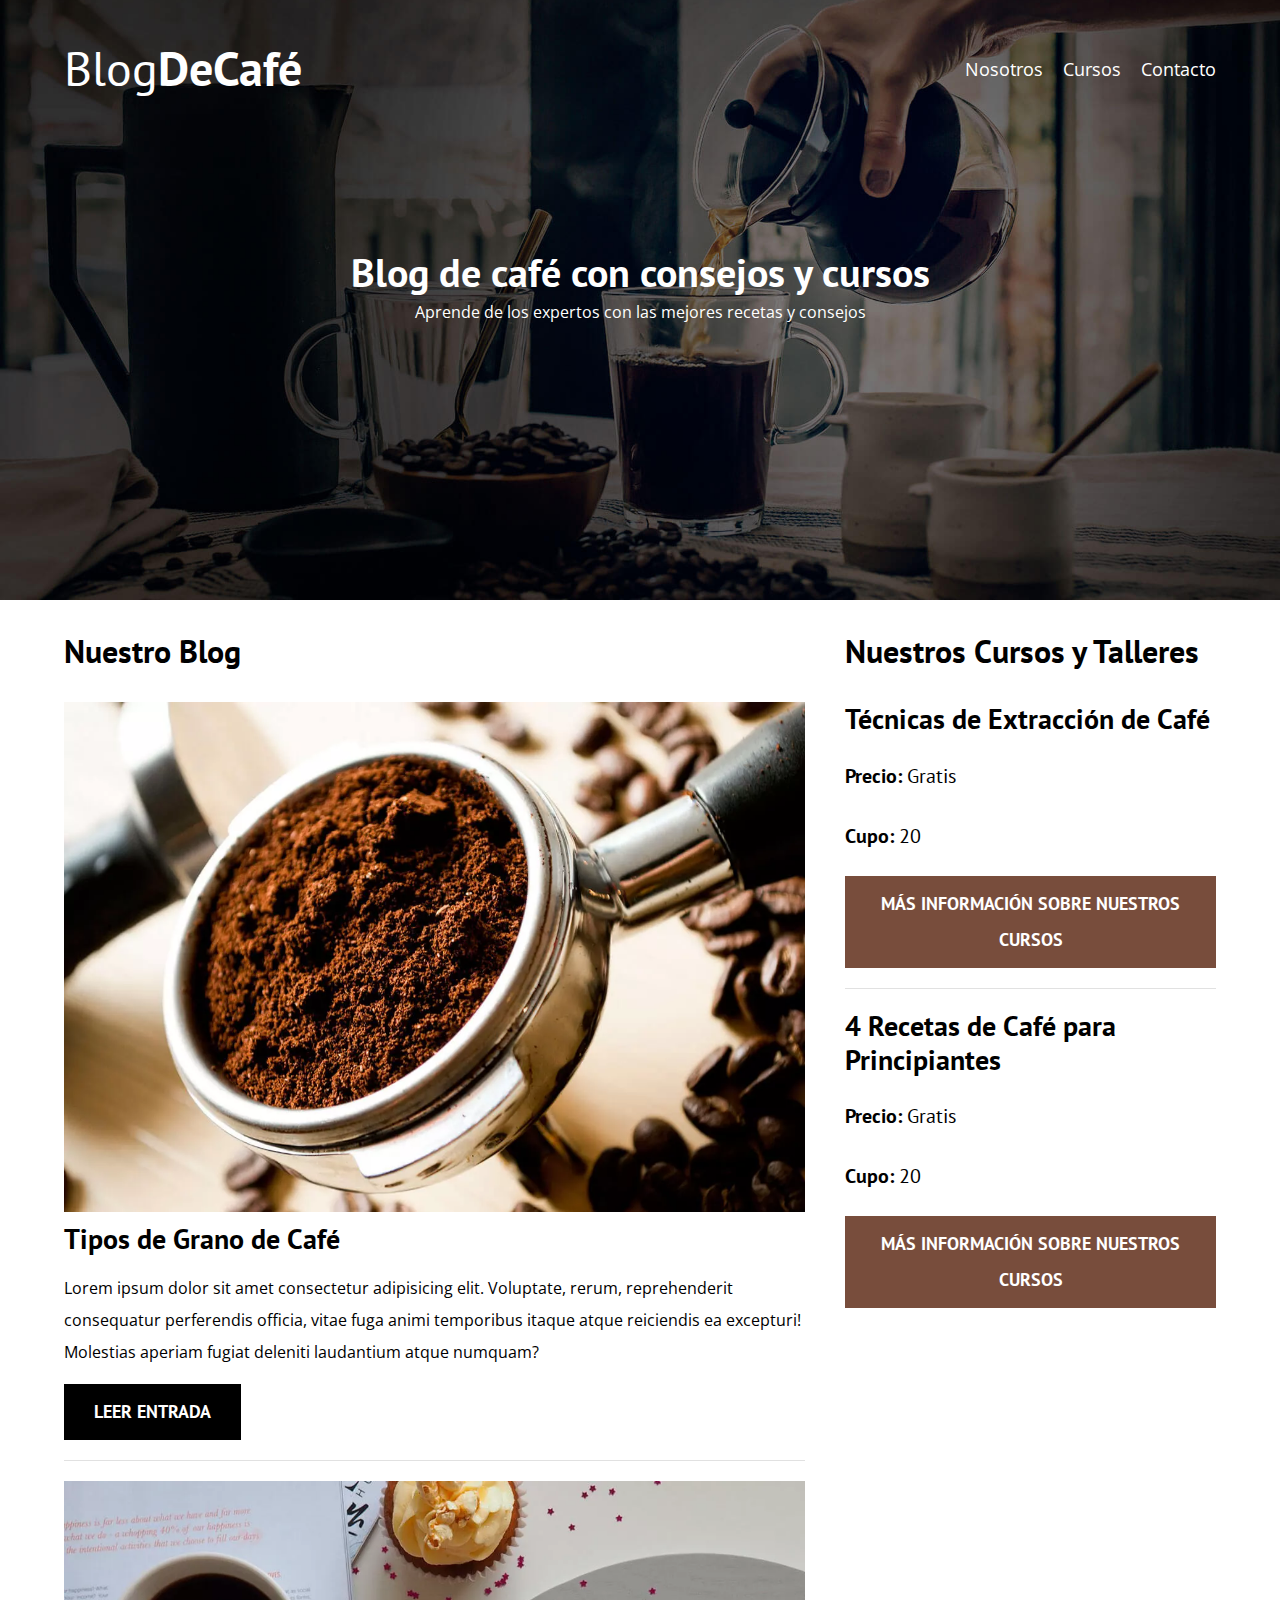
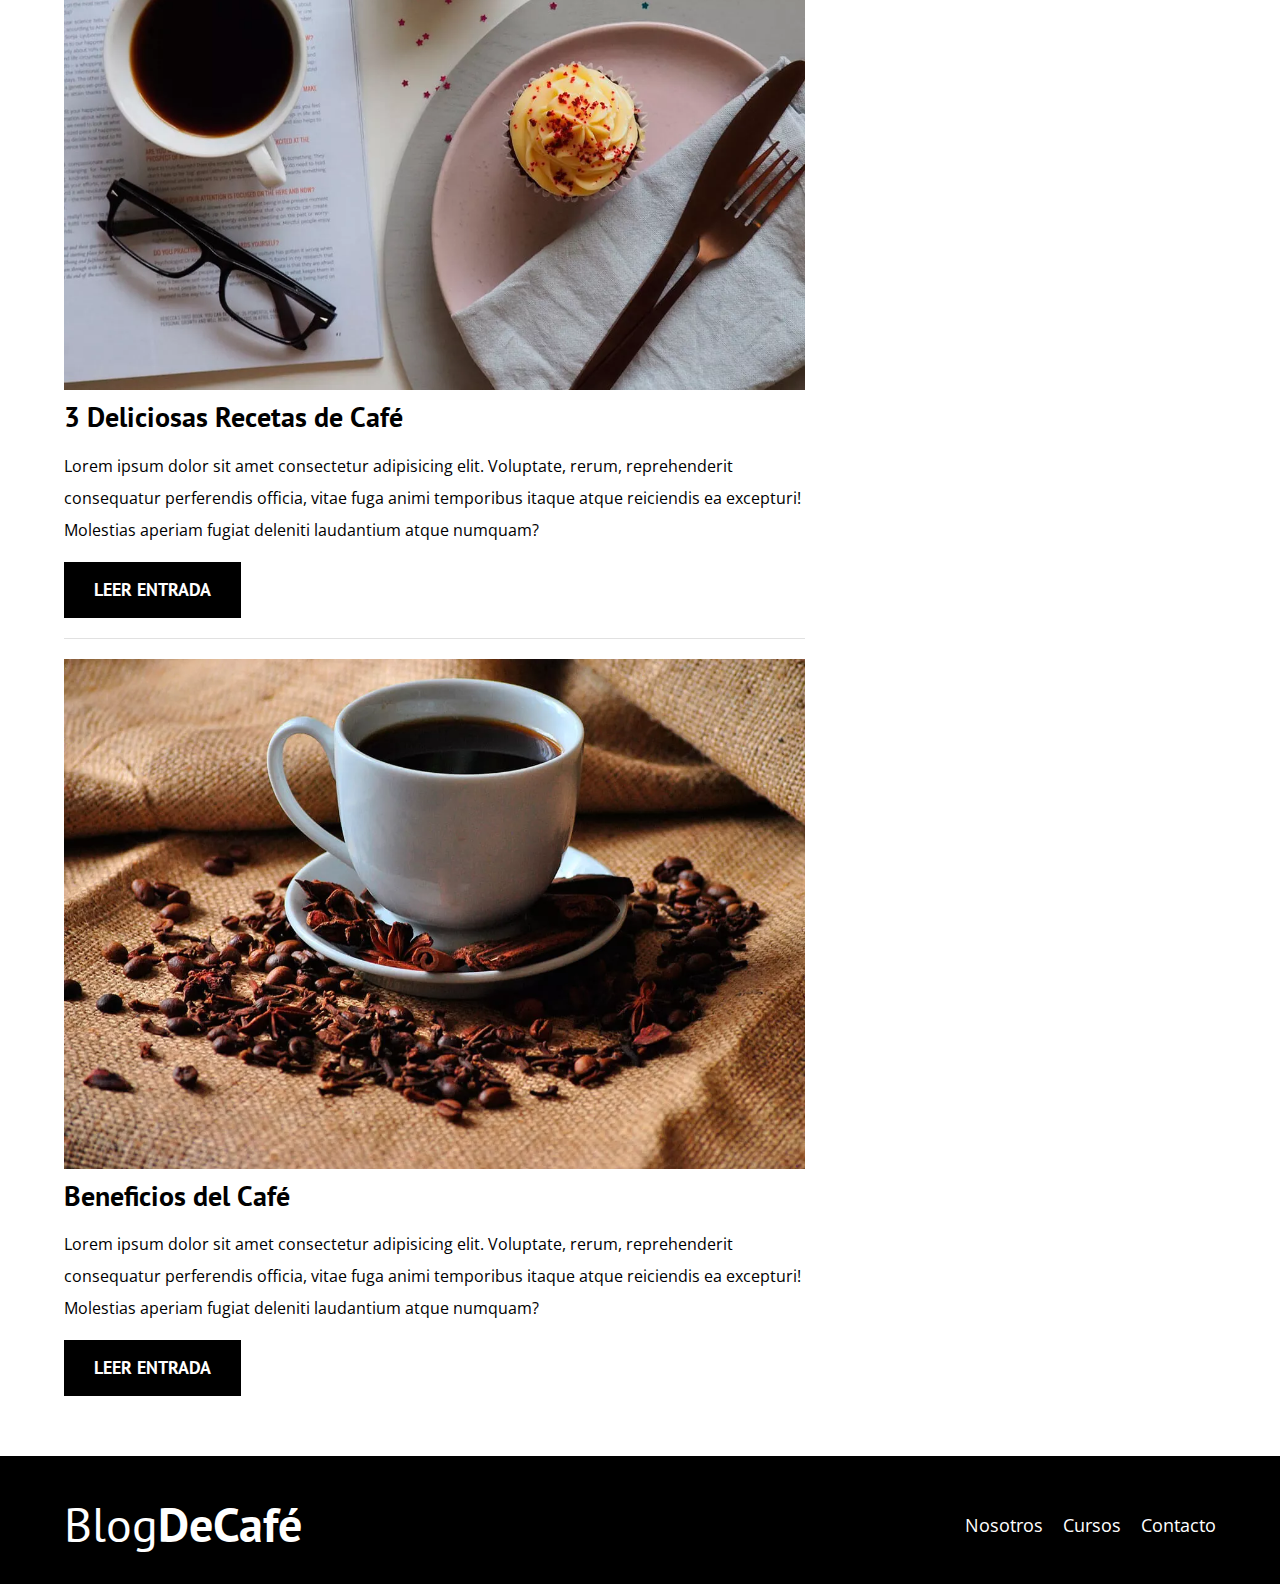
<file: index.html>
<!DOCTYPE html>
<html lang="en">
<head>
    <meta charset="UTF-8">
    <meta name="viewport" content="width=device-width, initial-scale=1.0">
    <title>BlogDeCafé</title>
    <meta name="description" content="Página web de blog de café">

    <!-- Prefetch -->
    <link rel="prefetch" href="nosotros.html" as="document">

    <!-- Preload -->
    <link rel="preload" href="css/normalize.css" as="style">
    <link rel="stylesheet" href="css/normalize.css">

    <link rel="preload" href="https://fonts.googleapis.com/css2?family=Open+Sans&family=PT+Sans:wght@400;700&display=swap"  crossorigin="crossorigin" as="font">
    <link href="https://fonts.googleapis.com/css2?family=Open+Sans&family=PT+Sans:wght@400;700&display=swap" rel="stylesheet">
    
    <link rel="preload" href="css/style.css" as="style">
    <link rel="stylesheet" href="css/style.css">
</head>
<body>

    <header class="header">

        <div class="contenedor">
            <div class="barra">
                <a class="logo" href="index.html">
                    <h1 class="logo__nombre no-margin centrar-texto">Blog<span class="logo__bold">DeCafé</span></h1>
                </a>

                <nav class="navegacion">
                    <a href="nosotros.html" class="navegacion__enlace">Nosotros</a>
                    <a href="cursos.html" class="navegacion__enlace">Cursos</a>
                    <a href="contacto.html" class="navegacion__enlace">Contacto</a>
                </nav>
            </div>
        </div>

        <div class="header__texto">
            <h2 class="no-margin">Blog de café con consejos y cursos</h2>
            <p class="no-margin">Aprende de los expertos con las mejores recetas y consejos</p>
        </div>
    </header>

    <div class="contenedor contenido-principal">
        <main class="blog">
            <h3>Nuestro Blog</h3>

            <article class="entrada">
                <div class="entrada__imagen">
                    <picture>
                        <source loading="lazy"  srcset="img/blog1.webp" type="image/webp">
                        <img loading="lazy" src="img/blog1.jpg" alt="imagen blog"> 
                    </picture>
                </div>

                <div class="entrada__contenido">
                    <h4 class="no-margin">Tipos de Grano de Café</h4>
                    <p>Lorem ipsum dolor sit amet consectetur adipisicing elit. Voluptate, rerum, reprehenderit consequatur perferendis officia, vitae fuga animi temporibus itaque atque reiciendis ea excepturi! Molestias aperiam fugiat deleniti laudantium atque numquam?</p>
                    <a href="entrada.html" class="boton boton--primario">Leer Entrada</a>
                </div>
            </article>

            <article class="entrada">
                <div class="entrada__imagen">
                    <picture>
                        <source loading="lazy"  srcset="img/blog2.webp" type="image/webp">
                        <img loading="lazy" src="img/blog2.jpg" alt="imagen blog"> 
                    </picture>
                </div>

                <div class="entrada__contenido">
                    <h4 class="no-margin">3 Deliciosas Recetas de Café</h4>
                    <p>Lorem ipsum dolor sit amet consectetur adipisicing elit. Voluptate, rerum, reprehenderit consequatur perferendis officia, vitae fuga animi temporibus itaque atque reiciendis ea excepturi! Molestias aperiam fugiat deleniti laudantium atque numquam?</p>
                    <a href="entrada.html" class="boton boton--primario">Leer Entrada</a>
                </div>
            </article>

            <article class="entrada">
                <div class="entrada__imagen">
                    <picture>
                        <source loading="lazy"  srcset="img/blog3.webp" type="image/webp">
                        <img loading="lazy" src="img/blog3.jpg" alt="imagen blog"> 
                    </picture>
                </div>

                <div class="entrada__contenido">
                    <h4 class="no-margin">Beneficios del Café</h4>
                    <p>Lorem ipsum dolor sit amet consectetur adipisicing elit. Voluptate, rerum, reprehenderit consequatur perferendis officia, vitae fuga animi temporibus itaque atque reiciendis ea excepturi! Molestias aperiam fugiat deleniti laudantium atque numquam?</p>
                    <a href="entrada.html" class="boton boton--primario">Leer Entrada</a>
                </div>
            </article>
        </main>
        <aside class="sidebar">
            <h3>Nuestros Cursos y Talleres</h3>

            <ul class="cursos no-padding">
                <li class="widget-curso">
                    <h4 class="no-margin">Técnicas de Extracción de Café</h4>
                    <p class="widget-curso__label">Precio: 
                        <span class="widget-curso__info">Gratis</span>
                    </p>
                    <p class="widget-curso__label">Cupo: 
                        <span class="widget-curso__info">20</span>
                    </p>
                    <a href="entrada.html" class="boton boton--secundario">Más Información sobre nuestros cursos</a>
                </li>

                <li class="widget-curso">
                    <h4 class="no-margin">4 Recetas de Café para Principiantes</h4>
                    <p class="widget-curso__label">Precio: 
                        <span class="widget-curso__info">Gratis</span>
                    </p>
                    <p class="widget-curso__label">Cupo: 
                        <span class="widget-curso__info">20</span>
                    </p>
                    <a href="entrada.html" class="boton boton--secundario">Más Información sobre nuestros cursos</a>
                </li>
            </ul>
        </aside>
    </div>

    <footer class="footer">
        <div class="contenedor">
            <div class="barra">
                <a class="logo" href="index.html">
                    <h1 class="logo__nombre no-margin centrar-texto">Blog<span class="logo__bold">DeCafé</span></h1>
                </a>

                <nav class="navegacion">
                    <a href="nosotros.html" class="navegacion__enlace">Nosotros</a>
                    <a href="cursos.html" class="navegacion__enlace">Cursos</a>
                    <a href="contacto.html" class="navegacion__enlace">Contacto</a>
                </nav>
            </div>
        </div>
    </footer>
    
    <script srcset="js/modernizr.js"></script>
</body>
</html>
</file>
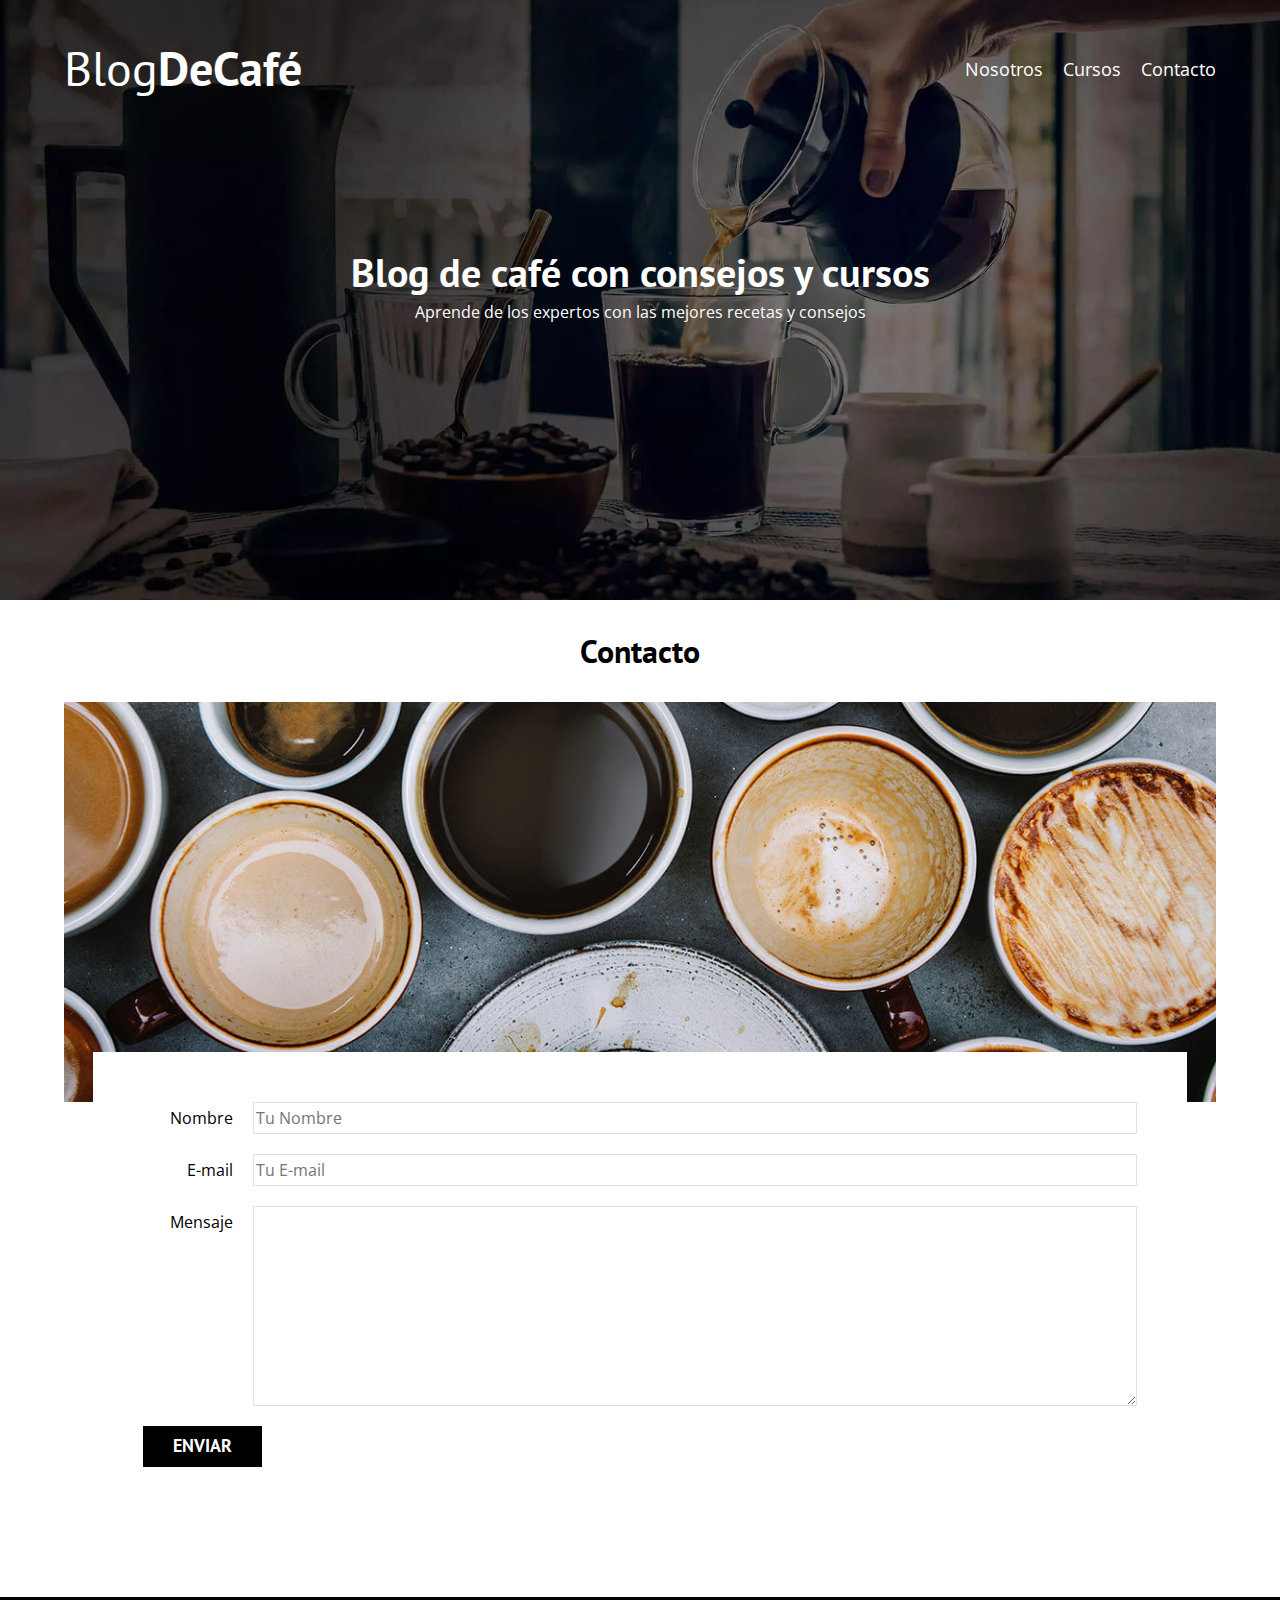
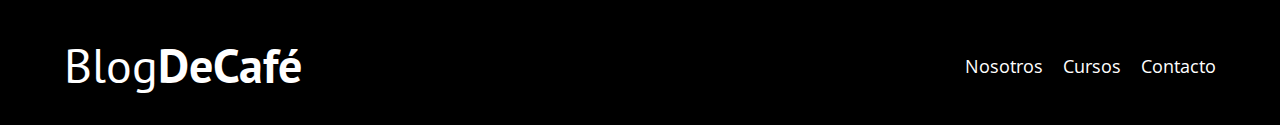
<file: contacto.html>
<!DOCTYPE html>
<html lang="en">
<head>
    <meta charset="UTF-8">
    <meta name="viewport" content="width=device-width, initial-scale=1.0">
    <title>BlogDeCafé</title>
    <link rel="stylesheet" href="css/normalize.css">
    <link href="https://fonts.googleapis.com/css2?family=Open+Sans&family=PT+Sans:wght@400;700&display=swap" rel="stylesheet">
    <link rel="stylesheet" href="css/style.css">
</head>
<body>

    <header class="header">

        <div class="contenedor">
            <div class="barra">
                <a class="logo" href="index.html">
                    <h1 class="logo__nombre no-margin centrar-texto">Blog<span class="logo__bold">DeCafé</span></h1>
                </a>

                <nav class="navegacion">
                    <a href="nosotros.html" class="navegacion__enlace">Nosotros</a>
                    <a href="cursos.html" class="navegacion__enlace">Cursos</a>
                    <a href="contacto.html" class="navegacion__enlace">Contacto</a>
                </nav>
            </div>
        </div>

        <div class="header__texto">
            <h2 class="no-margin">Blog de café con consejos y cursos</h2>
            <p class="no-margin">Aprende de los expertos con las mejores recetas y consejos</p>
        </div>
    </header>

    <main class="contenedor">
        <h3 class="centrar-texto">Contacto</h3>

        <div class="contacto-bg"></div>

        <form class="formulario">
            <div class="campo">
                <label class="campo__label" for="nombre">Nombre</label>
                <input 
                    class="campo__field"
                    type="text" 
                    placeholder="Tu Nombre" 
                    id="nombre"
                >
            </div>
            <div class="campo">
                <label class="campo__label" for="email">E-mail</label>
                <input 
                    class="campo__field"
                    type="email" 
                    placeholder="Tu E-mail" 
                    id="email"
                >
            </div>
            <div class="campo">
                <label class="campo__label" for="mensaje">Mensaje</label>
                <textarea 
                    class="campo__field campo__field--textarea"
                    id="mensaje"
                ></textarea>
            </div>

            <div class="campo">
                <input type="submit" value="Enviar" class="boton boton--primario">
            </div>
        </form>

        
    </main>

    <footer class="footer">
        <div class="contenedor">
            <div class="barra">
                <a class="logo" href="index.html">
                    <h1 class="logo__nombre no-margin centrar-texto">Blog<span class="logo__bold">DeCafé</span></h1>
                </a>

                <nav class="navegacion">
                    <a href="nosotros.html" class="navegacion__enlace">Nosotros</a>
                    <a href="cursos.html" class="navegacion__enlace">Cursos</a>
                    <a href="contacto.html" class="navegacion__enlace">Contacto</a>
                </nav>
            </div>
        </div>
    </footer>
    <script src="js/modernizr.js"></script>
</body>
</html>
</file>
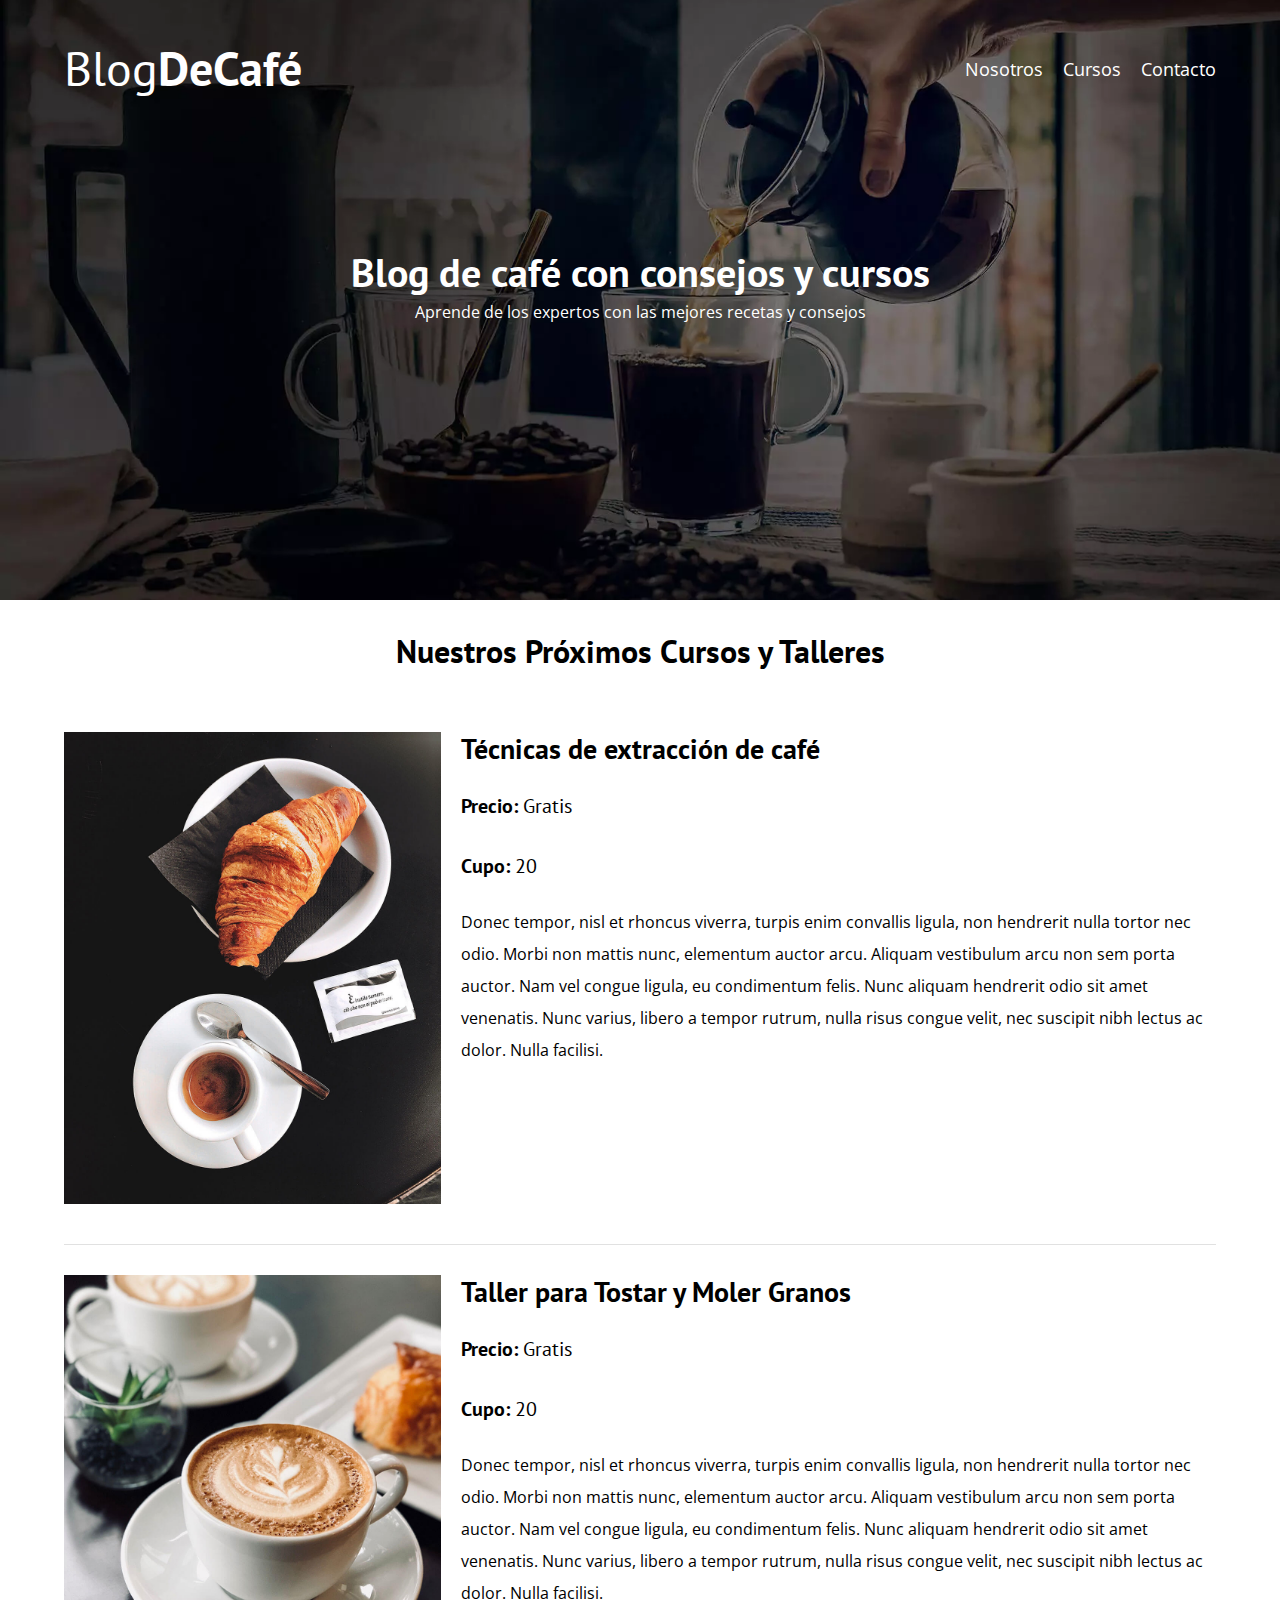
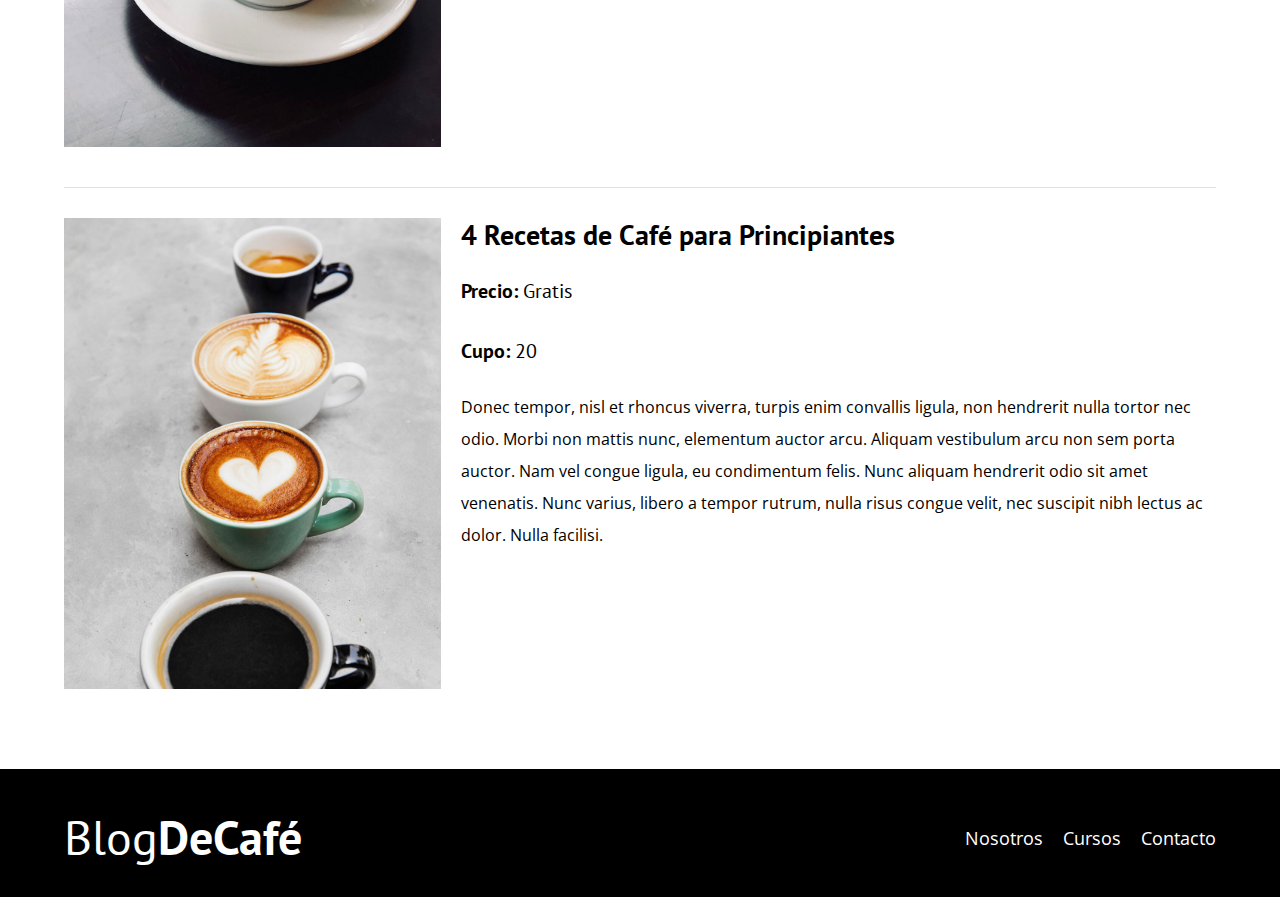
<file: cursos.html>
<!DOCTYPE html>
<html lang="en">
<head>
    <meta charset="UTF-8">
    <meta name="viewport" content="width=device-width, initial-scale=1.0">
    <title>BlogDeCafé</title>
    <link rel="stylesheet" href="css/normalize.css">
    <link href="https://fonts.googleapis.com/css2?family=Open+Sans&family=PT+Sans:wght@400;700&display=swap" rel="stylesheet">
    <link rel="stylesheet" href="css/style.css">
</head>
<body>

    <header class="header">

        <div class="contenedor">
            <div class="barra">
                <a class="logo" href="index.html">
                    <h1 class="logo__nombre no-margin centrar-texto">Blog<span class="logo__bold">DeCafé</span></h1>
                </a>

                <nav class="navegacion">
                    <a href="nosotros.html" class="navegacion__enlace">Nosotros</a>
                    <a href="cursos.html" class="navegacion__enlace">Cursos</a>
                    <a href="contacto.html" class="navegacion__enlace">Contacto</a>
                </nav>
            </div>
        </div>

        <div class="header__texto">
            <h2 class="no-margin">Blog de café con consejos y cursos</h2>
            <p class="no-margin">Aprende de los expertos con las mejores recetas y consejos</p>
        </div>
    </header>

    <main class="contenedor">
        <h3 class="centrar-texto">Nuestros Próximos Cursos y Talleres</h3>

        <div class="curso">
            <div class="curso__imagen">
                <img src="img/curso1.jpg" alt="Imagen del curso">
            </div>
            <div class="curso__informacion">
                <h4 class="no-margin">Técnicas de extracción de café</h4>
                <p class="curso__label">Precio: 
                    <span class="curso__info">Gratis</span>
                </p>
                <p class="curso__label">Cupo: 
                    <span class="curso__info">20</span>
                </p>
                <p class="curso__descripcion">
                    Donec tempor, nisl et rhoncus viverra, turpis enim convallis ligula, non hendrerit nulla tortor nec odio. Morbi non mattis nunc, elementum auctor arcu. Aliquam vestibulum arcu non sem porta auctor. Nam vel congue ligula, eu condimentum felis. Nunc aliquam hendrerit odio sit amet venenatis. Nunc varius, libero a tempor rutrum, nulla risus congue velit, nec suscipit nibh lectus ac dolor. Nulla facilisi.
                </p>
            </div> <!--.curso-informacion-->
        </div> <!--.curso -->

        <div class="curso">
            <div class="curso__imagen">
                <img src="img/curso2.jpg" alt="Imagen del curso">
            </div>
            <div class="curso__informacion">
                <h4 class="no-margin">Taller para Tostar y Moler Granos</h4>
                <p class="curso__label">Precio: 
                    <span class="curso__info">Gratis</span>
                </p>
                <p class="curso__label">Cupo: 
                    <span class="curso__info">20</span>
                </p>
                <p class="curso__descripcion">
                    Donec tempor, nisl et rhoncus viverra, turpis enim convallis ligula, non hendrerit nulla tortor nec odio. Morbi non mattis nunc, elementum auctor arcu. Aliquam vestibulum arcu non sem porta auctor. Nam vel congue ligula, eu condimentum felis. Nunc aliquam hendrerit odio sit amet venenatis. Nunc varius, libero a tempor rutrum, nulla risus congue velit, nec suscipit nibh lectus ac dolor. Nulla facilisi.
                </p>
            </div> <!--.curso-informacion-->
        </div> <!--.curso -->

        <div class="curso">
            <div class="curso__imagen">
                <img src="img/curso3.jpg" alt="Imagen del curso">
            </div>
            <div class="curso__informacion">
                <h4 class="no-margin">4 Recetas de Café para Principiantes</h4>
                <p class="curso__label">Precio: 
                    <span class="curso__info">Gratis</span>
                </p>
                <p class="curso__label">Cupo: 
                    <span class="curso__info">20</span>
                </p>
                <p class="curso__descripcion">
                    Donec tempor, nisl et rhoncus viverra, turpis enim convallis ligula, non hendrerit nulla tortor nec odio. Morbi non mattis nunc, elementum auctor arcu. Aliquam vestibulum arcu non sem porta auctor. Nam vel congue ligula, eu condimentum felis. Nunc aliquam hendrerit odio sit amet venenatis. Nunc varius, libero a tempor rutrum, nulla risus congue velit, nec suscipit nibh lectus ac dolor. Nulla facilisi.
                </p>
            </div> <!--.curso-informacion-->
        </div> <!--.curso -->

        
    </main>

    <footer class="footer">
        <div class="contenedor">
            <div class="barra">
                <a class="logo" href="index.html">
                    <h1 class="logo__nombre no-margin centrar-texto">Blog<span class="logo__bold">DeCafé</span></h1>
                </a>

                <nav class="navegacion">
                    <a href="nosotros.html" class="navegacion__enlace">Nosotros</a>
                    <a href="cursos.html" class="navegacion__enlace">Cursos</a>
                    <a href="contacto.html" class="navegacion__enlace">Contacto</a>
                </nav>
            </div>
        </div>
    </footer>
    <script src="js/modernizr.js"></script>
</body>
</html>
</file>
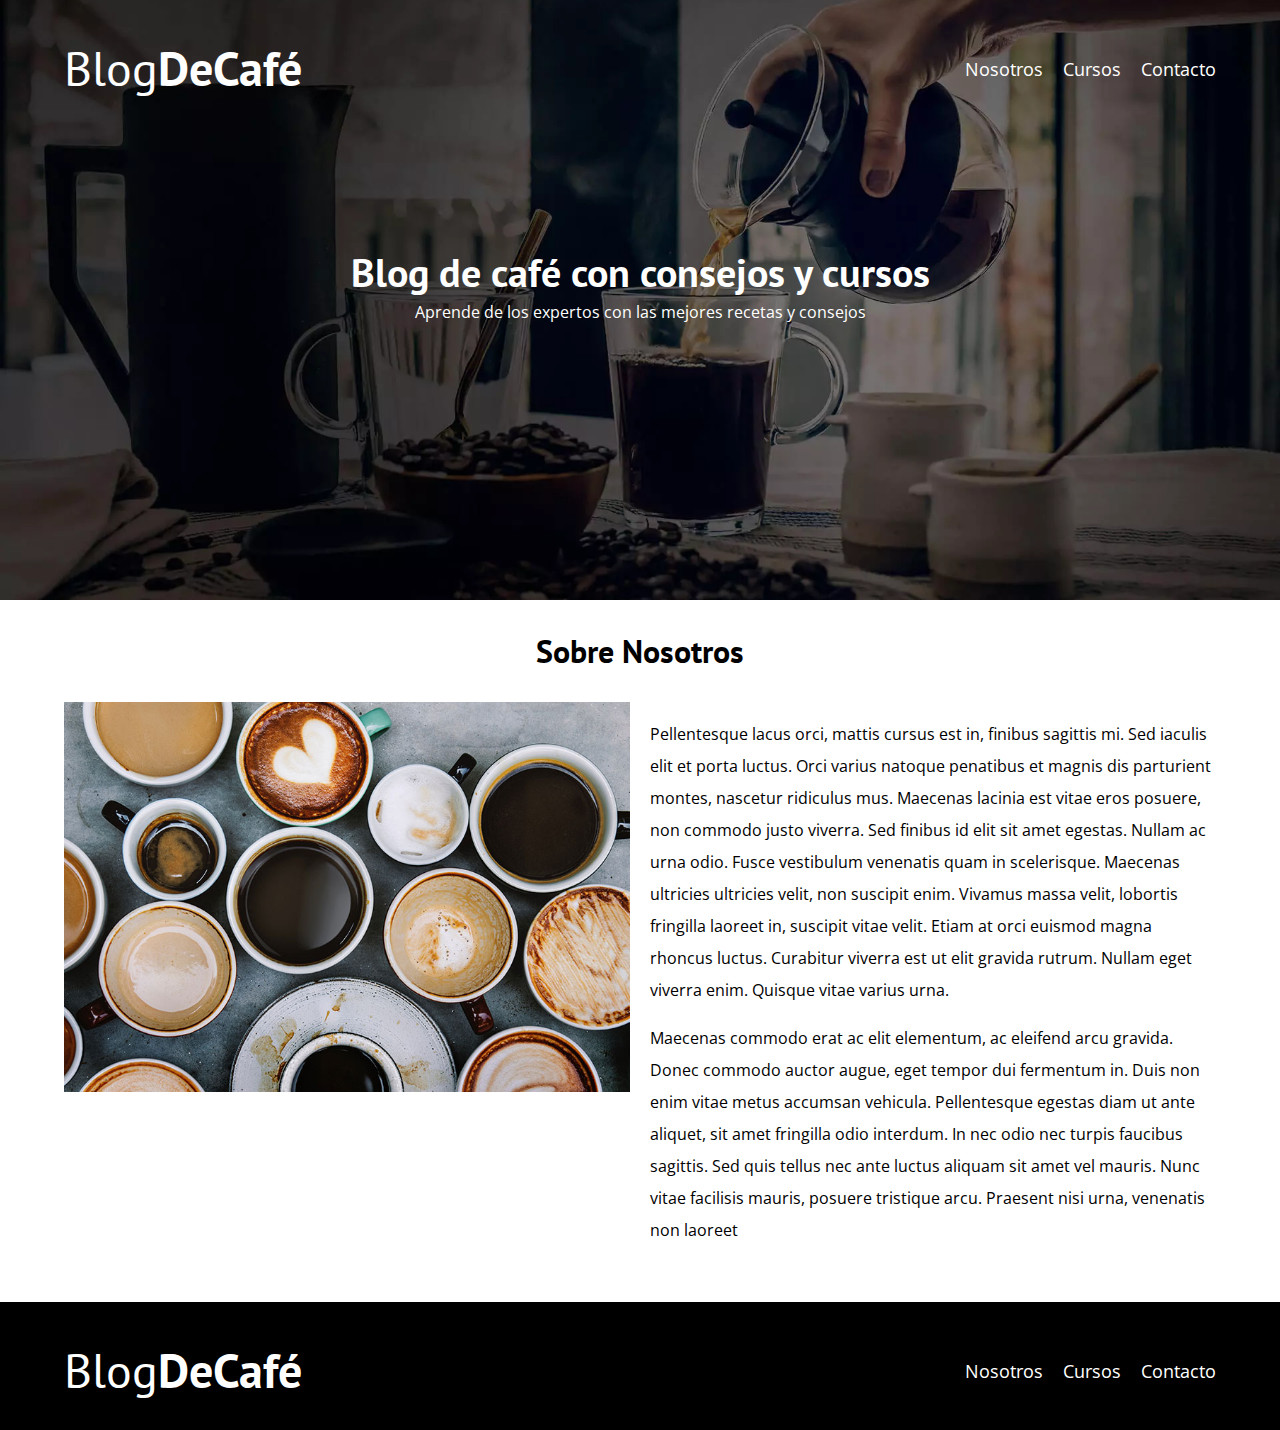
<file: nosotros.html>
<!DOCTYPE html>
<html lang="en">
<head>
    <meta charset="UTF-8">
    <meta name="viewport" content="width=device-width, initial-scale=1.0">
    <title>BlogDeCafé</title>
    <link rel="stylesheet" href="css/normalize.css">
    <link href="https://fonts.googleapis.com/css2?family=Open+Sans&family=PT+Sans:wght@400;700&display=swap" rel="stylesheet">
    <link rel="stylesheet" href="css/style.css">
</head>
<body>

    <header class="header">

        <div class="contenedor">
            <div class="barra">
                <a class="logo" href="index.html">
                    <h1 class="logo__nombre no-margin centrar-texto">Blog<span class="logo__bold">DeCafé</span></h1>
                </a>

                <nav class="navegacion">
                    <a href="nosotros.html" class="navegacion__enlace">Nosotros</a>
                    <a href="cursos.html" class="navegacion__enlace">Cursos</a>
                    <a href="contacto.html" class="navegacion__enlace">Contacto</a>
                </nav>
            </div>
        </div>

        <div class="header__texto">
            <h2 class="no-margin">Blog de café con consejos y cursos</h2>
            <p class="no-margin">Aprende de los expertos con las mejores recetas y consejos</p>
        </div>
    </header>

    <main class="contenedor">
        <h3 class="centrar-texto">Sobre Nosotros</h3>

        <div class="sobre-nosotros">
            <div class="sobre-nosotros__imagen">
                <img src="img/nosotros.jpg" alt="imagen nosotros">
            </div>

            <div class="sobre-nosotros__texto">
                <p>Pellentesque lacus orci, mattis cursus est in, finibus sagittis mi. Sed iaculis elit et porta luctus. Orci varius natoque penatibus et magnis dis parturient montes, nascetur ridiculus mus. Maecenas lacinia est vitae eros posuere, non commodo justo viverra. Sed finibus id elit sit amet egestas. Nullam ac urna odio. Fusce vestibulum venenatis quam in scelerisque. Maecenas ultricies ultricies velit, non suscipit enim. Vivamus massa velit, lobortis fringilla laoreet in, suscipit vitae velit. Etiam at orci euismod magna rhoncus luctus. Curabitur viverra est ut elit gravida rutrum. Nullam eget viverra enim. Quisque vitae varius urna.</p>

                <p>Maecenas commodo erat ac elit elementum, ac eleifend arcu gravida. Donec commodo auctor augue, eget tempor dui fermentum in. Duis non enim vitae metus accumsan vehicula. Pellentesque egestas diam ut ante aliquet, sit amet fringilla odio interdum. In nec odio nec turpis faucibus sagittis. Sed quis tellus nec ante luctus aliquam sit amet vel mauris. Nunc vitae facilisis mauris, posuere tristique arcu. Praesent nisi urna, venenatis non laoreet</p>
            </div>
        </div>
    </main>

    <footer class="footer">
        <div class="contenedor">
            <div class="barra">
                <a class="logo" href="index.html">
                    <h1 class="logo__nombre no-margin centrar-texto">Blog<span class="logo__bold">DeCafé</span></h1>
                </a>

                <nav class="navegacion">
                    <a href="nosotros.html" class="navegacion__enlace">Nosotros</a>
                    <a href="cursos.html" class="navegacion__enlace">Cursos</a>
                    <a href="contacto.html" class="navegacion__enlace">Contacto</a>
                </nav>
            </div>
        </div>
    </footer>
    
    <script src="js/modernizr.js"></script>
</body>
</html>
</file>
<file: css/style.css>
:root{
    --fuenteHeading: 'PT Sans',sans-serif;
    --fuenteParrafo: 'Open Sans',sans-serif;
    
    --primario: #784D3C;
    --blanco: #ffffff;
    --gris: #e1e1e1;
    --negro: #000000;
}

html{
    box-sizing: border-box;
    font-size: 62.5%; /* 1rem = 10px */
}
*,*:before,*:after{
    box-sizing: inherit;
}
body{
    font-family: var(--fuenteParrafo);
    font-size: 1.6rem;
    line-height: 2;
}

/** Globales **/
.contenedor{
    width: min(90%, 120rem);
    margin: 0 auto;
}
a{
    text-decoration: none;
}
h1,h2,h3,h4{
    font-family: var(--fuenteHeading);
    line-height: 1.2;
}
h1{
    font-size: 4.8rem;
}
h2{
    font-size: 4rem;
}
h3{
    font-size: 3.2rem;
}
h4{
    font-size: 2.8rem;
}
img{
    max-width: 100%;
}
/** Utilidades **/
.no-margin{
    margin: 0;
}
.no-padding{
    padding: 0;
}
.centrar-texto{
    text-align: center;
}

/** Header **/
.webp .header {
    background-image: url(../img/banner.webp);
}
.no-webp .header{
    background-image: url(../img/banner.jpg);
}
.header{
    background-image: url(../img/banner.jpg);
    height: 60rem;
    background-size: cover;
    background-repeat: no-repeat;
    background-position: center center;
}
.header__texto{
    text-align: center;
    color: var(--blanco);
    margin-top: 5rem;
}
@media (min-width:768px){ 
    .header__texto{
        margin-top: 15rem;
    }
}
.barra{
    padding-top: 4rem;
}
@media (min-width:768px){ 
    .barra{
        display: flex;
        justify-content: space-between;
        align-items: center;
    }
}
.logo{
    color: var(--blanco);
}
.logo__nombre{
    font-weight: 400;
}
.logo__bold{
    font-weight: 700;
}
@media (min-width:768px){ 
    .navegacion{
        display: flex;
        gap: 2rem;
    }
}
.navegacion__enlace{
    display: block;
    text-align: center;
    font-size: 1.8rem;
    color: var(--blanco);
}

@media (min-width:768px){ 
    .contenido-principal{
        display: grid;
        grid-template-columns: 2fr 1fr;
        column-gap: 4rem;
    }
}
.entrada{
    border-bottom: 1px solid var(--gris);
    margin-bottom: 2rem;
}
.entrada:last-of-type{
    border:none;
    margin-bottom: 0;
}
.boton{
    display: block;
    font-family: var(--fuenteHeading);
    color: var(--blanco);
    text-align: center;
    padding: 1rem 3rem;
    font-size: 1.8rem;
    text-transform: uppercase;
    font-weight: 700;
    margin-bottom: 2rem;
    border: none;

}
@media (min-width:768px){ 
    .boton--primario{
        display: inline-block;
    }
}
.boton:hover{
    cursor: pointer;
}
.boton--primario{
    background-color: var(--negro);
}
.boton--secundario{
    background-color: var(--primario);
}
.cursos{
    list-style: none;
}
.widget-curso{
    border-bottom: 1px solid var(--gris);
    margin-bottom: 2rem;
}
.widget-curso:last-of-type{
    border: none;
    margin-bottom: 0;
}
.widget-curso__label{
    font-family: var(--fuenteHeading);
    font-weight: bold;
}
.widget-curso__info{
    font-weight: normal;
}
.widget-curso__label,
.widget-curso__info{
    font-size: 2rem;
}
.footer{
    background-color: var(--negro);
    padding-bottom: 3rem;
    margin-top: 4rem;
}

/** Sobre Nosotros **/
@media (min-width:768px){ 
    .sobre-nosotros{
        display: grid;
        grid-template-columns: repeat(2,1fr);
        column-gap: 2rem;
    }
    /* .sobre-nosotros{
        display: grid;
        grid-template-columns: repeat(2,1fr);
        column-gap: 2rem;
    } */
}

/** Cursos **/
.curso{
    padding: 3rem 0;
    border-bottom: 1px solid var(--gris);
}
@media (min-width:768px){ 
    .curso{
        display: grid;
        grid-template-columns: 1fr 2fr;
        column-gap: 2rem;
    }
}
.curso:last-of-type{
    border: none;
}
.curso__label{
    font-family: var(--fuenteHeading);
    font-weight: bold;
}
.curso__info{
    font-weight: normal;
}
.curso__label,
.curso__info{
    font-size: 2rem;
}

/** Contacto**/
.contacto-bg{
    background-image: url(../img/contacto.jpg);
    height: 40rem;
    background-size: cover;
    background-repeat: no-repeat;
}
.formulario{
    background-color: var(--blanco);
    margin: -5rem auto 0 auto;
    width: 95%;
    padding: 5rem;
}
.campo{
    display: flex;
    margin-bottom: 2rem;
    gap: 2rem;
}
.campo__label{
    flex: 0 0 9rem;
    text-align: right;
}
.campo__field{
    flex: 1;
    border: 1px solid var(--gris);
}
.campo__field--textarea{
height: 20rem;
}
</file>
